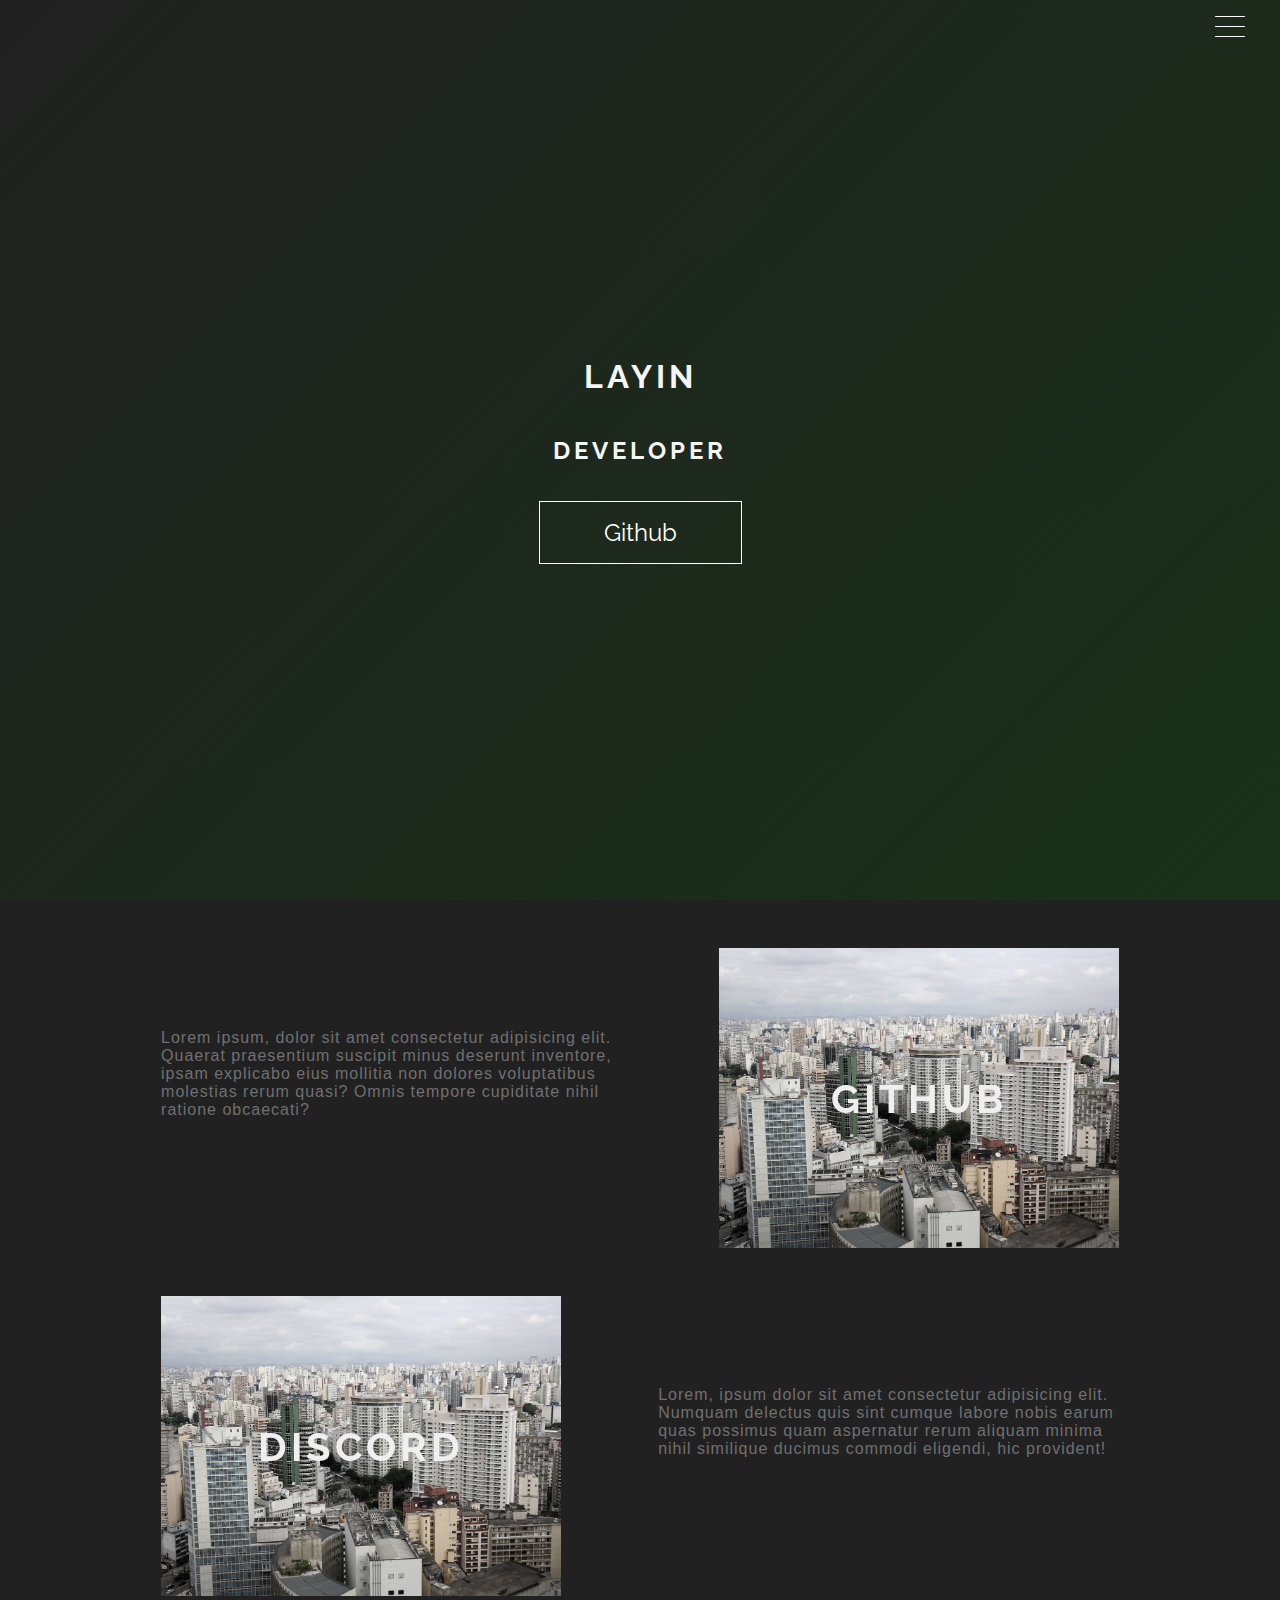
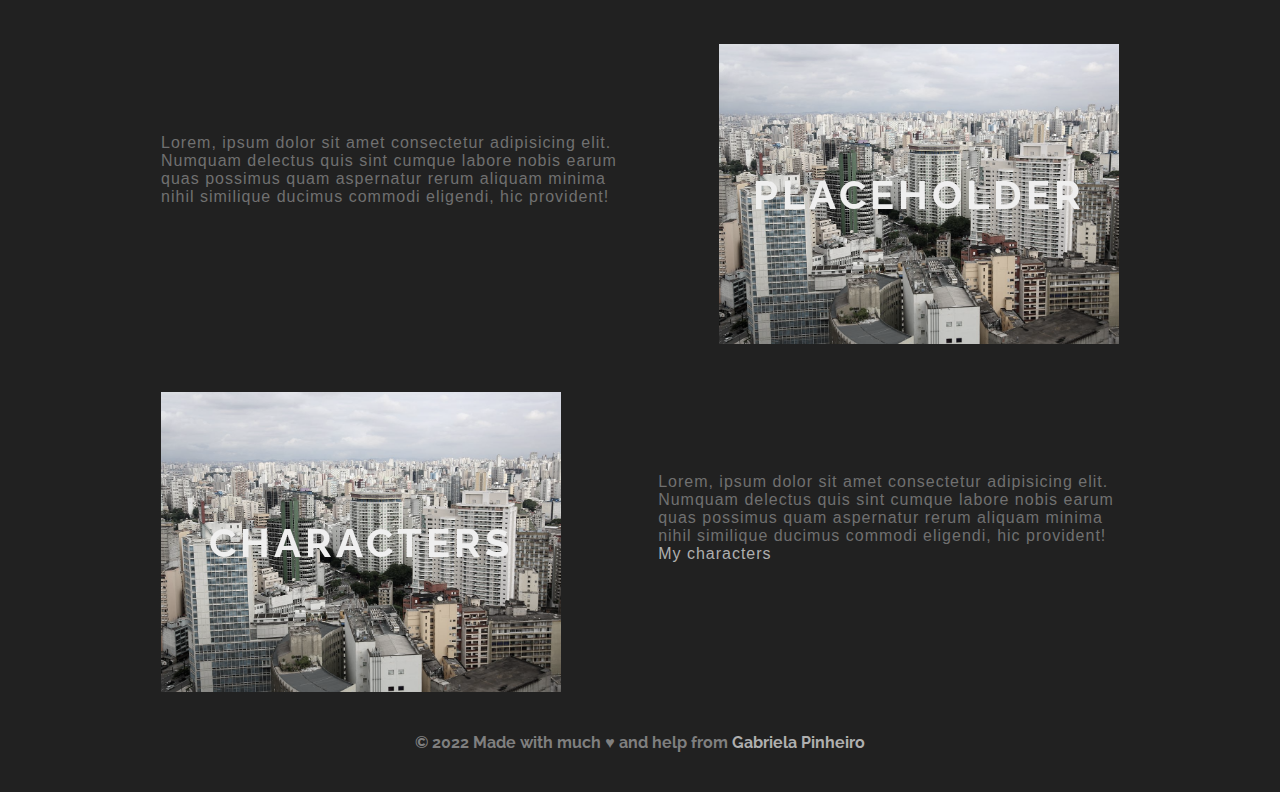
<file: index.html>
<!DOCTYPE html>
<html lang="en">
<head>
  <meta charset="UTF-8">
  <meta name="viewport" content="width=device-width, initial-scale=1.0">
  <link rel="stylesheet" href="index.css">
  
  <title>Transitions</title>
</head>
<body>
  <header class="header-wrapper">
    <div class="header">
      <div class="checkbox-container">
        <div class="checkbox-wrapper">
          <input type="checkbox" id="toggle">
          <label for="toggle" class="checkbox">
            <div class="trace"></div>
            <div class="trace"></div>
            <div class="trace"></div>
          </label>
          <div class="menu"></div>
          <nav class="menu-items">
            <ul>
              <li>
                <a href="./burgerMenu.html">Burger Menu</a>
              </li>
              <li>
                <a href="keyframes.html">Keyframes</a>
              </li>
              <li>
                <a href="./keyframes_2.html">Keyframes 2</a>
              </li>
            </ul>
          </nav>
        </div>
      </div>
    </div>
    <h1>Layin</h1>
    <h2>Developer</h2>
    <div class="social-media">
      <a href="http://github.com/layinl">Github</a>
    </div>
  </header>
  <main class="container">
    <div class="card-container">
      <div class="card-text">Lorem ipsum, dolor sit amet consectetur adipisicing elit. Quaerat praesentium suscipit minus deserunt inventore, ipsam explicabo eius mollitia non dolores voluptatibus molestias rerum quasi? Omnis tempore cupiditate nihil ratione obcaecati?</div>
      <div class="card" title="Photo by Joelfotos">
        <div class="card-wrapper">
          <h2>Github</h2>
          <p>layinl</p>
        </div>
      </div>
    </div>
    <div class="card-container">
      <div class="card-text">Lorem, ipsum dolor sit amet consectetur adipisicing elit. Numquam delectus quis sint cumque labore nobis earum quas possimus quam aspernatur rerum aliquam minima nihil similique ducimus commodi eligendi, hic provident!</div>
      <div class="card" title="Photo by Joelfotos">
        <div class="card-wrapper">
          <h2>Discord</h2>
          <p></p>
        </div>
      </div>
    </div>
    <div class="card-container">
      <div class="card-text">Lorem, ipsum dolor sit amet consectetur adipisicing elit. Numquam delectus quis sint cumque labore nobis earum quas possimus quam aspernatur rerum aliquam minima nihil similique ducimus commodi eligendi, hic provident!</div>
      <div class="card" title="Photo by Joelfotos">
        <div class="card-wrapper">
          <h2>placeholder</h2>
          <p>a nice placeholder</p>
        </div>
      </div>
    </div>
    <div class="card-container">
      <div class="card-text">Lorem, ipsum dolor sit amet consectetur adipisicing elit. Numquam delectus quis sint cumque labore nobis earum quas possimus quam aspernatur rerum aliquam minima nihil similique ducimus commodi eligendi, hic provident!
        <a href="http://layinl.github.io/">My characters</a>
      </div>
      <div class="card" title="Photo by Joelfotos">
        <div class="card-wrapper">
          <h2>Characters</h2>
          <p>meet them</p>
        </div>
      </div>
    </div>
  </main>
  <footer class="footer">
    <h4>
      &copy; 2022 Made with much &hearts; and help from <a href="https://github.com/SpruceGabriela">Gabriela Pinheiro</a>
    </h4>
  </footer>

</body>
</html>
</file>
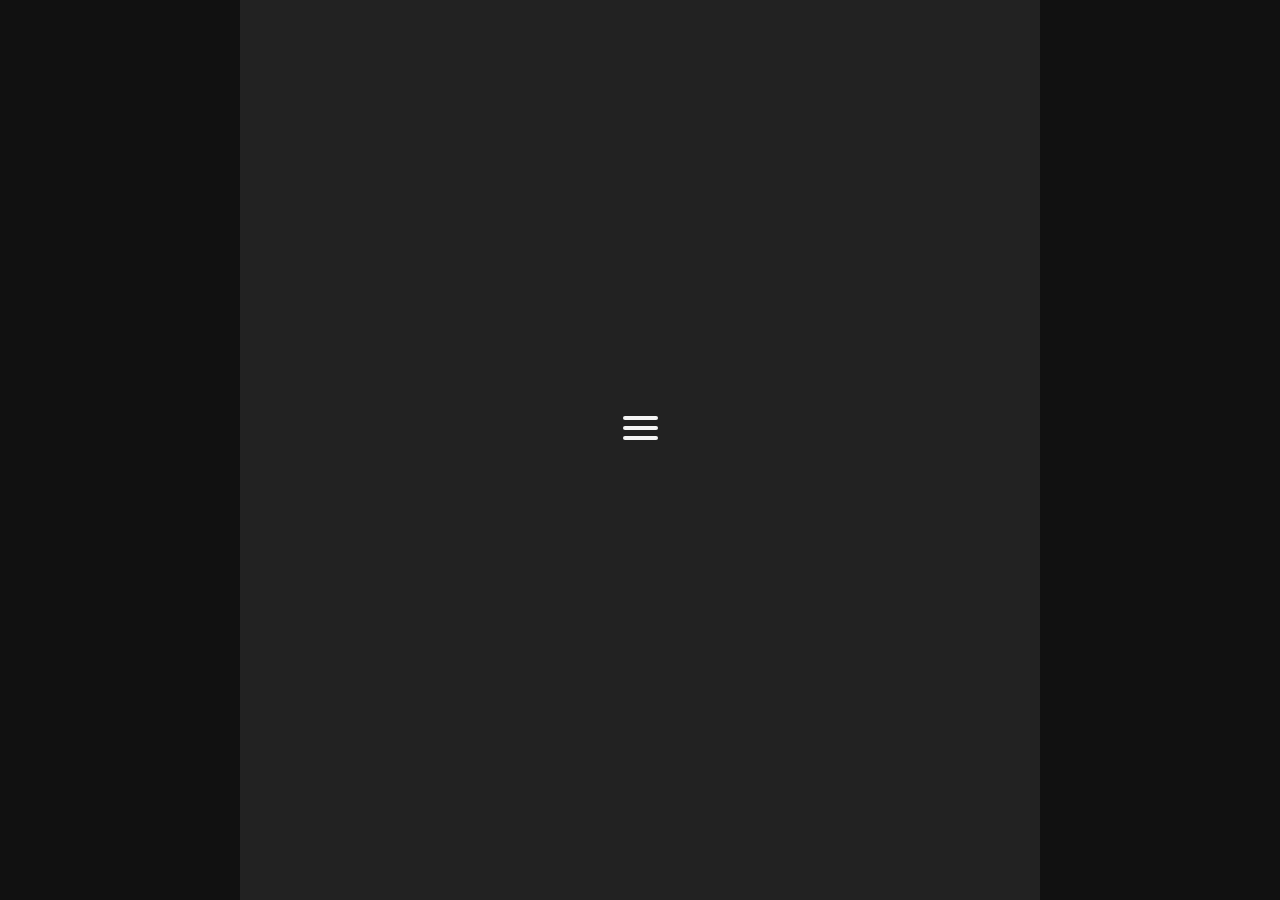
<file: burgerMenu.html>
<!DOCTYPE html>
<html lang="en">
<head>
  <meta charset="UTF-8">
  <meta http-equiv="X-UA-Compatible" content="IE=edge">
  <meta name="viewport" content="width=device-width, initial-scale=1.0">
  <link rel="stylesheet" href="globals.css">
  <link rel="stylesheet" href="burger.css">
  <title>Transitions</title>
</head>
<body>
  <div class="wrapper">
    <div class="checkbox-wrapper">
      <input type="checkbox" id="toggle">
      <label for="toggle" class="checkbox">
        <div class="trace"></div>
        <div class="trace"></div>
        <div class="trace"></div>
      </label>
    </div>
  </div>
</body>
</html>
</file>
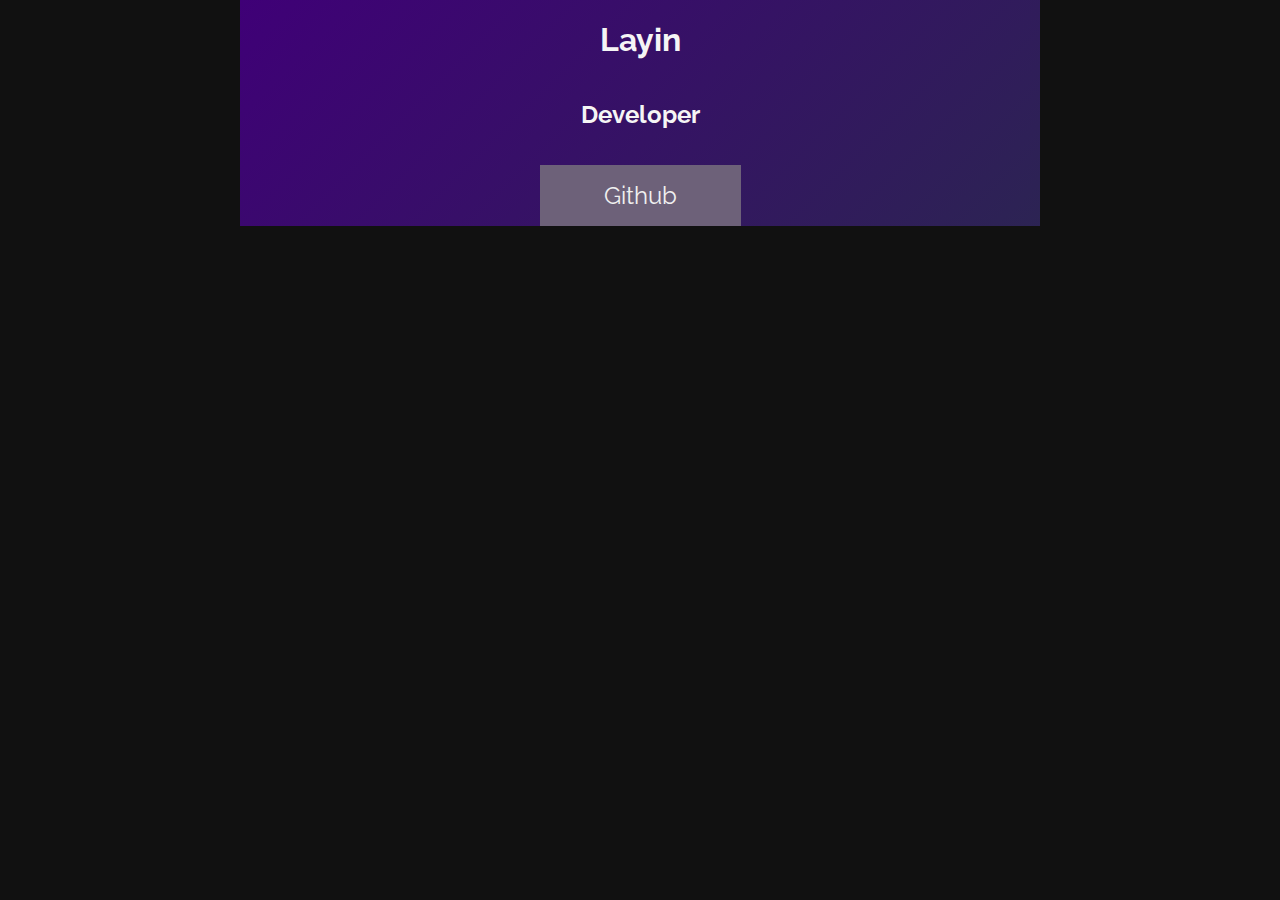
<file: keyframes.html>
<!DOCTYPE html>
<html lang="en">
<head>
  <meta charset="UTF-8">
  <meta http-equiv="X-UA-Compatible" content="IE=edge">
  <meta name="viewport" content="width=device-width, initial-scale=1.0">
  <link rel="stylesheet" href="globals.css">
  <link rel="stylesheet" href="keyframes.css">
  <title>Keyframes</title>
</head>
<body>
  <main class="wrapper gradient" style="align-items: center; justify-content: center;">
    <h1>Layin</h1>
    <h2>Developer</h2>
    <div class="social-media">
      <a href="http://github.com/layinl">Github</a>
    </div>
  </main>
</body>
</html>
</file>
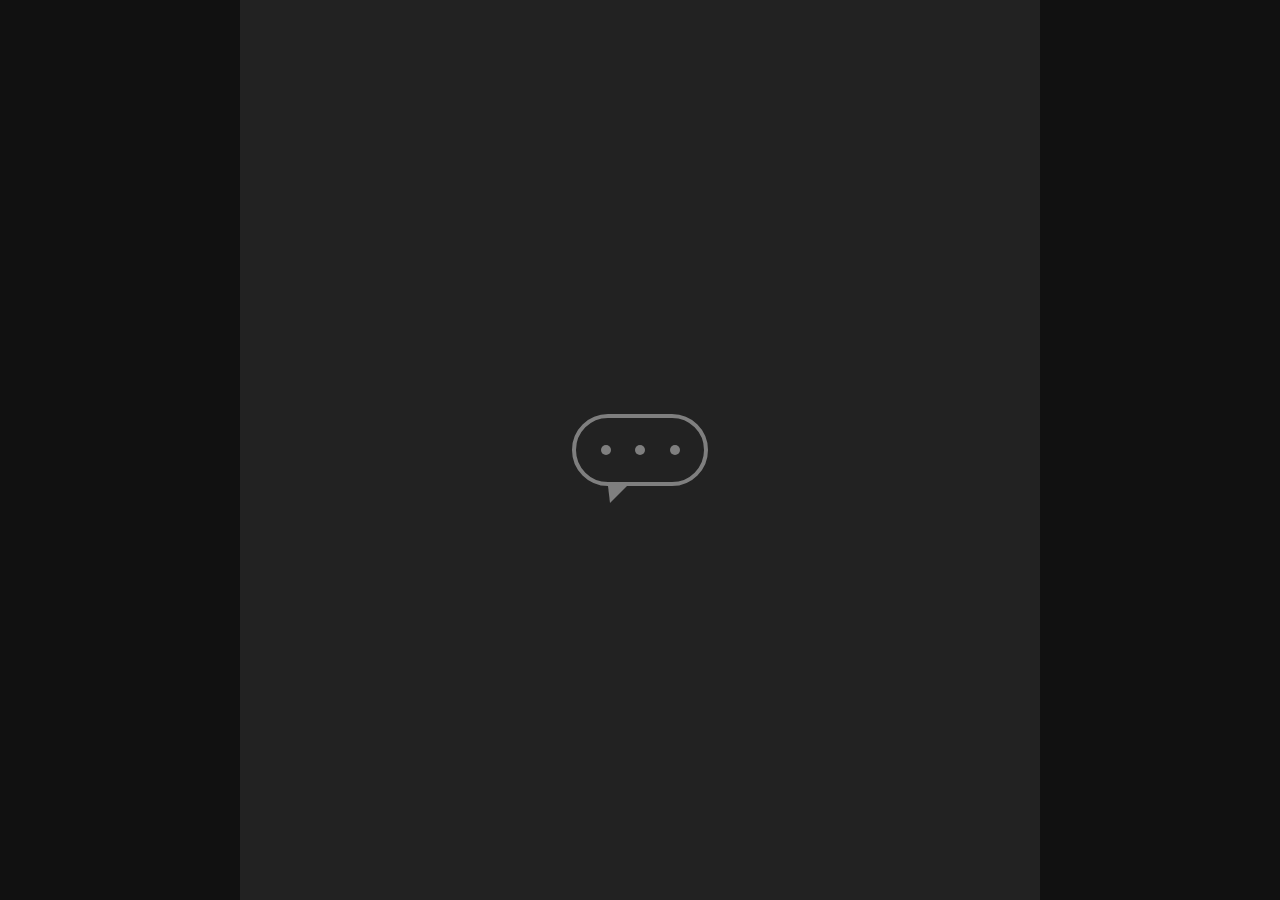
<file: keyframes_2.html>
<!DOCTYPE html>
<html lang="en">
<head>
  <meta charset="UTF-8">
  <meta http-equiv="X-UA-Compatible" content="IE=edge">
  <meta name="viewport" content="width=device-width, initial-scale=1.0">
  <link rel="stylesheet" href="globals.css">
  <link rel="stylesheet" href="keyframes_2.css">
  <title>Keyframes 2</title>
</head>
<body>
  <main class="wrapper">
    <div class="chatbot">
      <div class="chatbot__loading"></div>
      <div class="chatbot__loading"></div>
      <div class="chatbot__loading"></div>
    </div>
  </main>
</body>
</html>
</file>
<file: index.css>
@import url('https://fonts.googleapis.com/css2?family=Raleway:wght@100&display=swap');

body {
  margin: 0;
  padding: 0;
  color: whitesmoke;
  background-color: #212121;
  font-family: 'Raleway', sans-serif;
}

a {
  color: #afafaf;
  text-decoration: none;
}

.header-wrapper {
  height: 100vh;
  width: 100vw;
  background: linear-gradient(-45deg, #005f00, #212121);
  background-size: 400% 400%;
  display: flex;
  flex-direction: column;
  justify-content: center;
  align-items: center;
  animation: backgroundTransition 8s ease-in-out infinite;
  position: relative;
}

h1 {
  text-transform: uppercase;
  letter-spacing: 4px;
}

h2 {
  text-transform: uppercase;
  letter-spacing: 4px;
}

.social-media {
  margin-top: 1rem;
  display: flex;
}

.social-media a {
  text-decoration: none;
  color: #ffffff;
  font-size: 24px;
  padding: 1rem 4rem;
  border: 1px solid #ffffff;
  min-width: 4rem;
  display: flex;
  justify-content: center;
  align-items: center;
  transition: .5s ease-in-out;
}

.social-media a:hover {
  color: #2E1C2B;
  background-color: #ffffff;
}

@keyframes backgroundTransition {
  0% {
      background-position:  0% 80%;
  }
  50% {
      background-position: 80% 100%;
  }
  100% {
      background-position: 0% 90%;
  }
}

.checkbox-container {
  display: flex;
  justify-content: center;
  align-items: center;
}

.checkbox {
  height: 100px;
  width: 100px;
  position: absolute;
  top: 0;
  right: 0;
  display: flex;
  justify-content: center;
  cursor: pointer;
  z-index: 9999;
  transition: 400ms ease-in-out 0s;
}

.checkbox .trace {
  width: 30px;
  height: 1px;
  background-color: white;
  position: absolute;
  border-radius: 4px;
  transition: 0.5s ease-in-out;
}

.checkbox .trace:nth-child(1) {
  top: 16px;
  transform: rotate(0);
}

.checkbox .trace:nth-child(2) {
  top: 26px;
  transform: rotate(0);
}

.checkbox .trace:nth-child(3) {
  top: 36px;
  transform: rotate(0);
}

#toggle {
  display: none;
}

.menu {
  position: absolute;
  top: 28px;
  right: 30px;
  background: transparent;
  height: 40px;
  width: 40px;
  border-radius: 50%;
  box-shadow: 0px 0px 0px 0px #5f00df;
  z-index: -1;
  transition: 400ms ease-in-out 0s;
}

.menu-items {
  position: fixed;
  top: 0;
  left: 0;
  width: 100%;
  height: 100vh;
  display: flex;
  justify-content: center;
  align-items: center;
  z-index: 2;
  opacity: 0;
  visibility: hidden;
  transition: 400ms ease-in-out 0s;
}

.menu-items ul {
  list-style-type: none;
}

.menu-items ul li a{
  margin: 10px 0;
  color: whitesmoke;
  text-decoration: none;
  letter-spacing: 4px;
  font-size: 40px;
}

#toggle:checked + .checkbox .trace:nth-child(1) {
  transform: rotate(45deg);
  background-color: #2E1C2B;
  top: 27px;
}

#toggle:checked + .checkbox .trace:nth-child(2) {
  width: 30px;
  visibility: hidden;
  opacity: 0;
}

#toggle:checked + .checkbox .trace:nth-child(3) {
  transform: rotate(-45deg);
  background-color: #2E1C2B;
  top: 28px;
}

#toggle:checked + .checkbox {
  background-color: #5f00df;
}

#toggle:checked ~ .menu{
  box-shadow: 0px 0px 0px 100vmax #5f00df;
  z-index: 1;
}

#toggle:checked ~ .menu-items{
  visibility: visible;
  opacity: 1;
}

.container {
  width: 100%;
  height: auto;
  display: flex;
  flex-direction: column;
  justify-content: space-between;
  align-items: center;
  margin: 3 rem 0;
}

.card-container {
  display: flex;
  align-items: center;
  justify-content: space-evenly;
  width: 90%;
}

.card-container:nth-child(even) {
  flex-direction: row-reverse;
}

.card {
  height: 300px;
  width: 400px;
  margin: 3rem 0 0;
  background-image: url(sao-paulo.jpg);
  background-position: center;
  background-repeat: no-repeat;
  background-size: cover;
  display: flex;
  justify-content: center;
  align-items: center;
  filter: grayscale(0.5);
  color: #efefef;
  cursor: pointer;
  transition: 0.3s;
}

.card-text {
  width: 40%;
  font-family: sans-serif;
  letter-spacing: 1px;
  color: #707070;
}

.card-wrapper {
  text-align: center;
  display: flex;
  flex-direction: column;
  justify-content: center;
  align-items: center;
  position: relative;
}

.card-wrapper::before {
  content: '';
  position: absolute;
  height: 100px;
  width: 100px;
  display: block;
  border: 1px solid white;
  opacity: 0;
  transition: 0.3s;
}

.card-wrapper h2 {
  font-size: 40px;
  letter-spacing: 4px;
  margin: 0;
  transition: 0.3s;
}

.card-wrapper p {
  font-size: 0;
  visibility: hidden;
  opacity: 0;
  font-weight: bold;
  transition: 0.3s;
}

.card:hover {
  filter: unset;
}

.card:hover > .card-wrapper::before {
  width: 300px;
  height: 250px;
  opacity: 1;
}

.card:hover > .card-wrapper p {
  font-size: 14px;
  opacity: 1;
  visibility: visible;
}

.footer {
  color: #7f7f7f;
  height: 100px;
  width: 100%;
  display: flex;
  justify-content: center;
  align-items: center;
}

@media screen and (max-width: 768px) {
  .card-container, .card-container:nth-child(even) {
    flex-direction: column;
  }

  .card-text {
    width: 90%;
    margin-top: 1rem;
    text-align: justify;
  }

}
</file>
<file: globals.css>
@import url('https://fonts.googleapis.com/css2?family=Raleway:wght@100&display=swap');


:root {
  box-sizing: border-box;
}

html, body {
  margin: 0;
  padding: 0;
  background-color: #111111;
  color: whitesmoke;
  font-family: 'Raleway', sans-serif;
}

.wrapper {
  max-width: 800px;
  height: 100vh;
  background-color: #222222;
  display: flex;
  justify-content: center;
  align-items: center;
  margin: auto;
}

a {
  text-decoration: none;
  color: #f0f0f0;
}
</file>
<file: burger.css>
.checkbox {
  height: 100px;
  width:  100px;
  display: flex;
  justify-content: center;
  position: relative;
}

.checkbox-wrapper {
  display: flex;
  align-items: center;
  justify-content: center;
}

.checkbox .trace {
  width: 35px;
  height: 4px;
  background-color: whitesmoke;
  position: absolute;
  border-radius: 4px;
  transition: 0.25s ease-in-out;
}

.checkbox .trace:nth-child(1) {
  top: 16px;
  transform: rotate(0);
}

.checkbox .trace:nth-child(2) {
  top: 26px;
  transform: rotate(0);
}

.checkbox .trace:nth-child(3) {
  top: 36px;
  transform: rotate(0);
}

#toggle {
  display: none;
}

#toggle:checked + .checkbox .trace:nth-child(1) {
  transform: rotate(45deg);
  top: 27px;
}

#toggle:checked + .checkbox .trace:nth-child(2) {
  transform: rotate(0);
  display: none;
}

#toggle:checked + .checkbox .trace:nth-child(3) {
  transform: rotate(-45deg);
  top: 27px;
}
</file>
<file: keyframes.css>
.gradient {
  width: 100%;
  height: 100%;
  background: linear-gradient(-45deg, #007700, #3f0077);
  background-size: 400%;
  display: flex;
  flex-direction: column;
  animation: bgTransition 8s ease-in-out infinite;
}

.flex {
  display: flex;
  flex-direction: column;
  justify-content: center;
  align-items: center;
}

.social-media {
  margin-top: 1rem;
  display: flex;
}

.social-media a {
  font-size: 24px;
  padding: 1rem 4rem;
  background-color: #6d6179;
  min-width: 4rem;
  display: flex;
  justify-content: center;
  align-items: center;
  transition: 0.3s ease-in-out;
}

.social-media a:hover {
  background-color: white;
  color: #212121;
}

@keyframes bgTransition {
  0% {
    background-position: 0% 80%;
  }
  50% {
    background-position: 80% 100%;
  }
  100% {
    background-position: 0% 90%;
  }

}
</file>
<file: keyframes_2.css>
.chatbot {
  height: 4rem;
  width: 8rem;
  border: 4px solid #7f7f7f;
  border-radius: 36px;
  display: flex;
  justify-content: space-evenly;
  align-items: center;
  position: relative;
  transform: translateY(0);
  animation: cbTranslate 2.1s ease-in-out infinite;

}

.chatbot::before {
  content: '';
  width: 0;
  height: 0;
  position: absolute;
  bottom: -1.3rem;
  left: 2rem;
  border-left: 2px solid transparent;
  border-right: 17px solid transparent;
  border-top: 17px solid #7f7f7f;
}

.chatbot__loading {
  width: 10px;
  height: 10px;
  border-radius: 50%;
  background-color: #7f7f7f;
  transform: scale(1);
}

.chatbot__loading:nth-child(1) {
  animation: pulse 1.4s ease-in-out infinite;
}

.chatbot__loading:nth-child(2) {
  animation: pulse 1.4s ease-in-out 0.175s infinite;
}

.chatbot__loading:nth-child(3) {
  animation: pulse 1.4s ease-in-out 0.35s infinite;
}

@keyframes cbTranslate {
  0% {
    transform: translateY(0);
  }
  50% {
    transform: translateY(15px);
  }
  100% {
    transform: translateY(0);
  }
  
}

@keyframes pulse {
  0% {
    transform: scale(1);
  }
  50% {
    transform: scale(1.5);
  }
  100% {
    transform: scale(1);
  }
  
}
</file>
